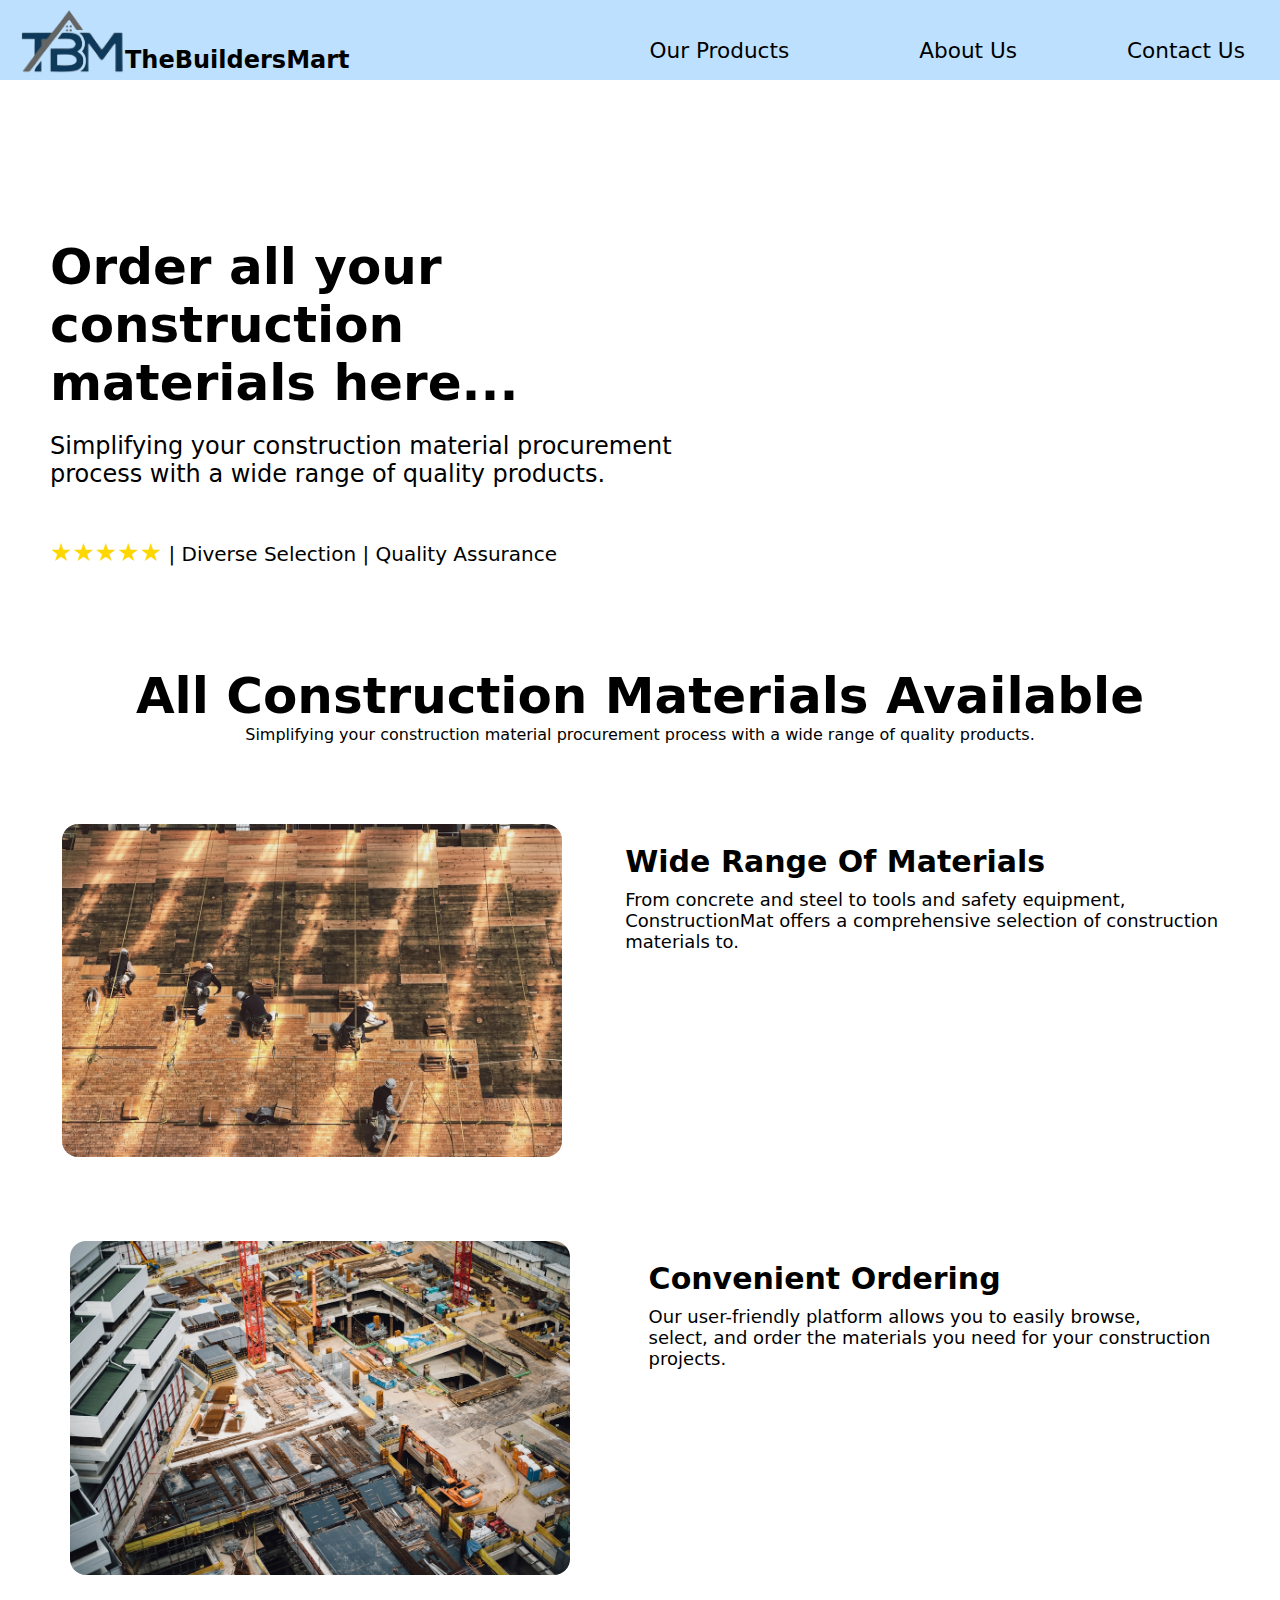
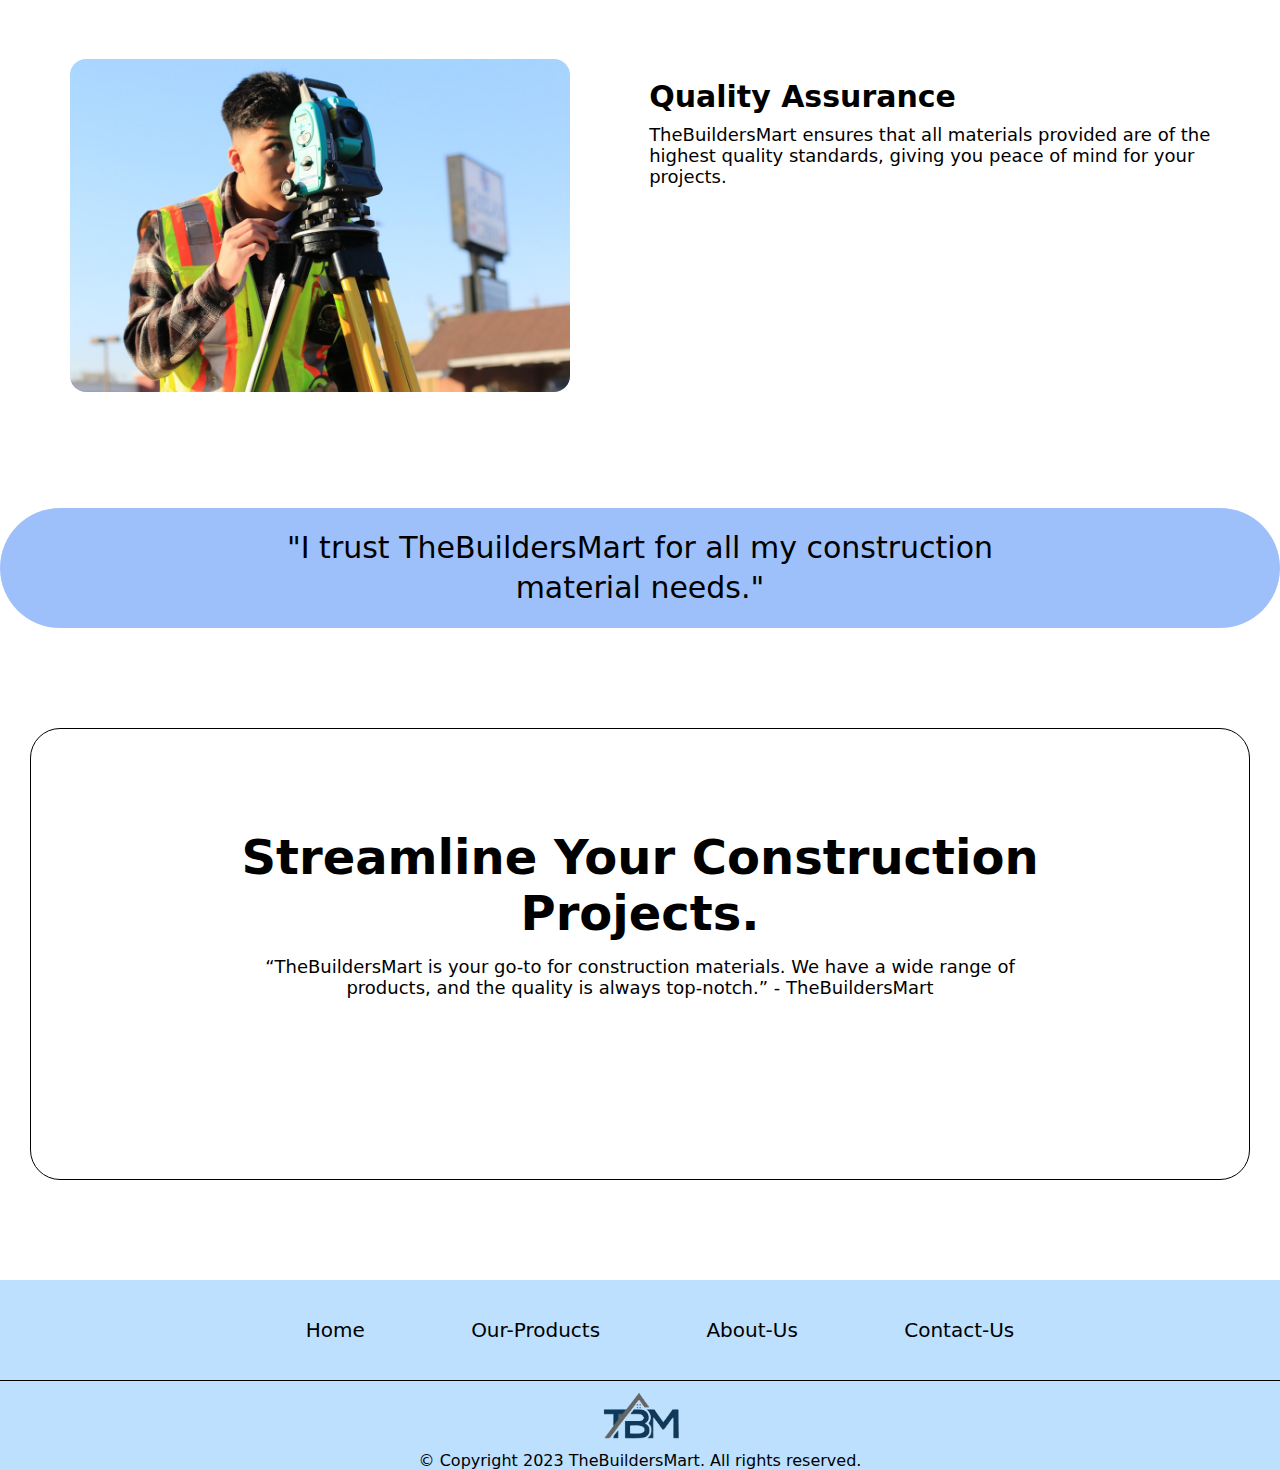
<file: index.html>
<!DOCTYPE html>
<html lang="en">

<head>
    <meta charset="UTF-8">
    <meta name="viewport" content="width=device-width, initial-scale=1.0">
    <title>TheBuildersMart</title>
    <link rel="stylesheet" href="style.css">
</head>

<body>
    <header>
        <div class="navbar">
            <div class="nav-logo">
                <div class="logo"></div>
            </div>
            <div class="name">
                <a href="index.html" style="text-decoration: none; color: black;">TheBuildersMart</a>
            </div>
            <div class="our-materials">
                <a href="products.html" style="text-decoration: none; color: black;">Our Products</a>
            </div>
            <div class="about-us">
                <a href="aboutus.html" style="text-decoration: none; color: black;">About Us</a>
            </div>
            <div class="contact-us">
                <a href="contactus.html" style="text-decoration: none; color: black;">Contact Us</a>
            </div>
        </div>
    </header>
    <div class="hero-section">
        <div class="hero-section1">
            <div class="image">
            </div>
            <div class="section1">
                <p>
                    Order all your<br>
                    construction <br>
                    materials here...
                </p>
            </div>
            <div class="photo">
                
            </div>
            <div class="section2">
                <p>
                    Simplifying your construction material procurement <br>process with a wide range of quality products.
                </p>
            </div>
    
            <div class="stars">
                | Diverse Selection | Quality Assurance    
            </div>
        </div>
        
        <div class="section3">
            <p>
                All Construction Materials Available
            </p>
        </div>
        <div class="section3-1">
            Simplifying your construction material procurement process with a wide range of quality products.
        </div>
        <div class="section4">
            <div class="section4a">
                <img src="photo2.jpg" alt="">
            </div>
            <div class="section4b">
                <div class="section4d1">
                    Wide Range Of Materials
                </div>
                <div class="section4b2">
                    From concrete and steel to tools and safety equipment, <br>ConstructionMat offers a comprehensive selection of construction <br>materials to.
                </div>
            </div>
        </div>
        <div class="section5">
            <div class="section5b">
                <img src="photo3.jpg" alt="">
            </div>
            <div class="section5a">
                <div class="section5a1">
                    Convenient Ordering
                </div>
                <div class="section5a2">
                    Our user-friendly platform allows you to easily browse, <br>select, and order the materials you need for your construction <br>projects.
                </div>
            </div>
        </div>
        <div class="section6">
            <div class="section6b">
                <img src="photo5.jpeg" alt="">
            </div>
            <div class="section6a">
                <div class="section6a1">
                    Quality Assurance
                </div>
                <div class="section6a2">
                    TheBuildersMart ensures that all materials provided are of the <br>highest quality standards, giving you peace of mind for your <br>projects.
                </div>
            </div>
        </div>

        <div class="section7">
            <p>
                "I trust TheBuildersMart for all my construction <br>material needs." 
            </p>
        </div>
        <div class="last-section">
            <div class="last-section1">
                <p>
                    Streamline Your Construction <br>
                    Projects. 
                </p>
            </div>
            <div class="last-section2">
                “TheBuildersMart is your go-to for construction materials. We have a wide range of <br>products, and the quality is always top-notch.” - TheBuildersMart
            </div>
            <div class="body">
                
            </div>
        </div>
    </div>

    <footer>
        <div class="footpanel1">
            <ul>
                <a href="index.html" style="text-decoration: none; color: black;">Home</a> 
                <a href="products.html" style="text-decoration: none; color: black;">Our-Products</a>
                <a href="aboutus.html" style="text-decoration: none; color: black;">About-Us</a>
                <a href="contactus.html" style="text-decoration: none; color: black;">Contact-Us</a>
            </ul>
        </div>   
        <div class="footpanel2">
            <div class="logo1"></div>
        </div>
        <div class="footpanel3">
            <div class="copyright">
                <p>© Copyright 2023 TheBuildersMart. All rights reserved.</p>
            </div>
        </div>
    </footer>

</body>

</html>
</file>
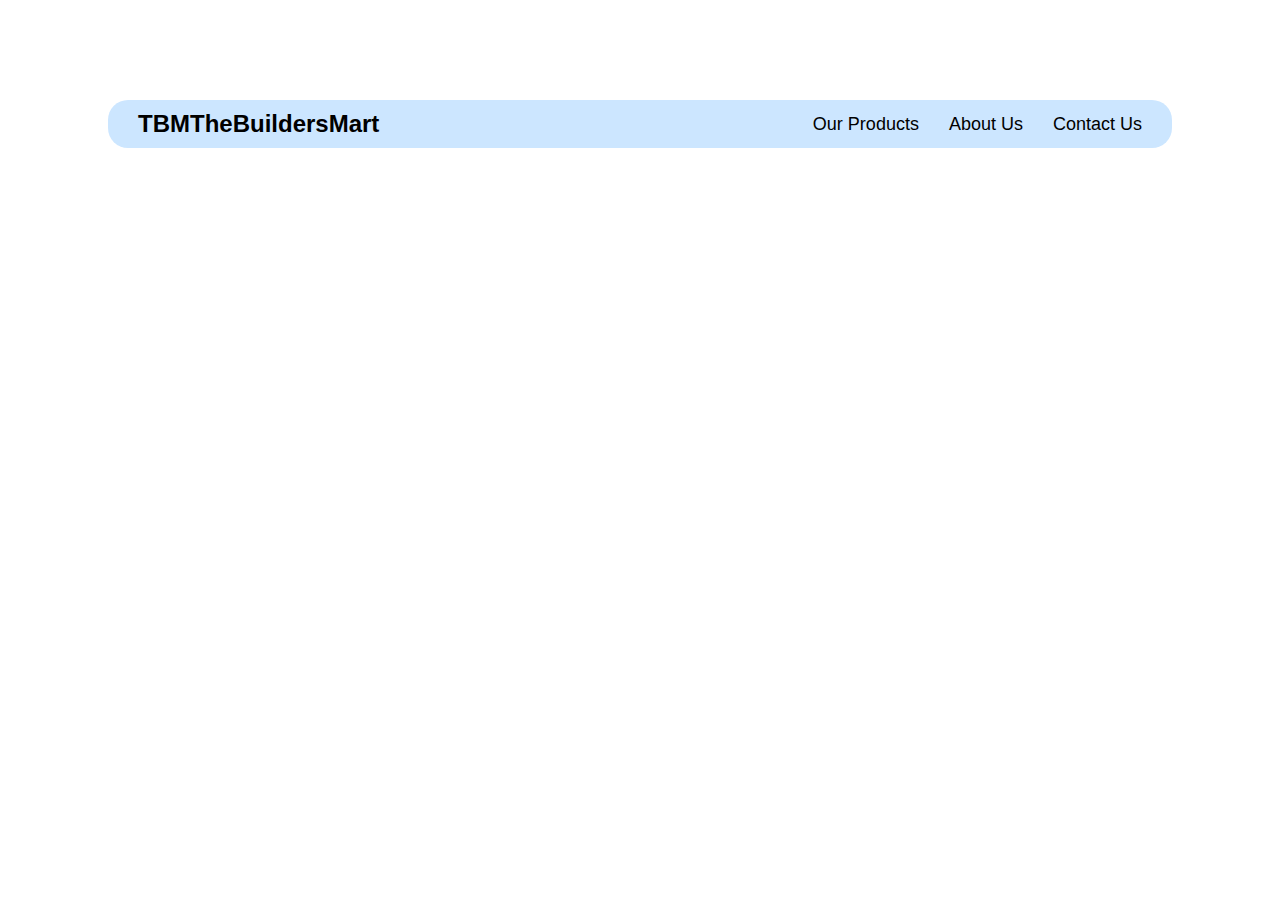
<file: abc.html>
<!DOCTYPE html>
<html lang="en">

<head>
    <meta charset="UTF-8">
    <meta name="viewport" content="width=device-width, initial-scale=1.0">
    <title>Navigation Bar</title>
    <style>
        /* Main container for the navbar */
        .navbar-container {
            display: flex;
            align-items: center;
            justify-content: space-between;
            padding: 10px 30px;
            /* Adjust padding as needed */
            background-color: #cce6ff;
            /* Light blue background color */
            border-radius: 20px;
            /* Rounds the edges */
            max-width: 1200px;
            /* Optional: limits the width of the navbar */
            margin: 100px 100px;
            /* Centers the navbar on the page */
            font-family: Arial, sans-serif;
        }

        /* Logo styling */
        .logo {
            display: flex;
            align-items: center;
            font-size: 24px;
            font-weight: bold;
            color: #000;
        }

        /* Logo icon styling */
        .logo img {
            height: 40px;
            /* Adjust size as needed */
            margin-right: 10px;
        }

        /* Links styling */
        .nav-links {
            display: flex;
            gap: 30px;
            /* Space between links */
        }

        /* Link style */
        .nav-links a {
            text-decoration: none;
            color: #000;
            font-size: 18px;
        }

        .nav-links a:hover {
            text-decoration: underline;
        }
    </style>
</head>

<body>

    <!-- Navbar -->
    <div class="navbar-container">
        <!-- Logo Section -->
        <div class="logo">
            <!-- You can replace this with an <img> tag if you have a logo image -->
            <span>TBM</span><span>TheBuildersMart</span>
        </div>

        <!-- Links Section -->
        <div class="nav-links">
            <a href="#">Our Products</a>
            <a href="#">About Us</a>
            <a href="#">Contact Us</a>
        </div>
    </div>

</body>

</html>
</file>
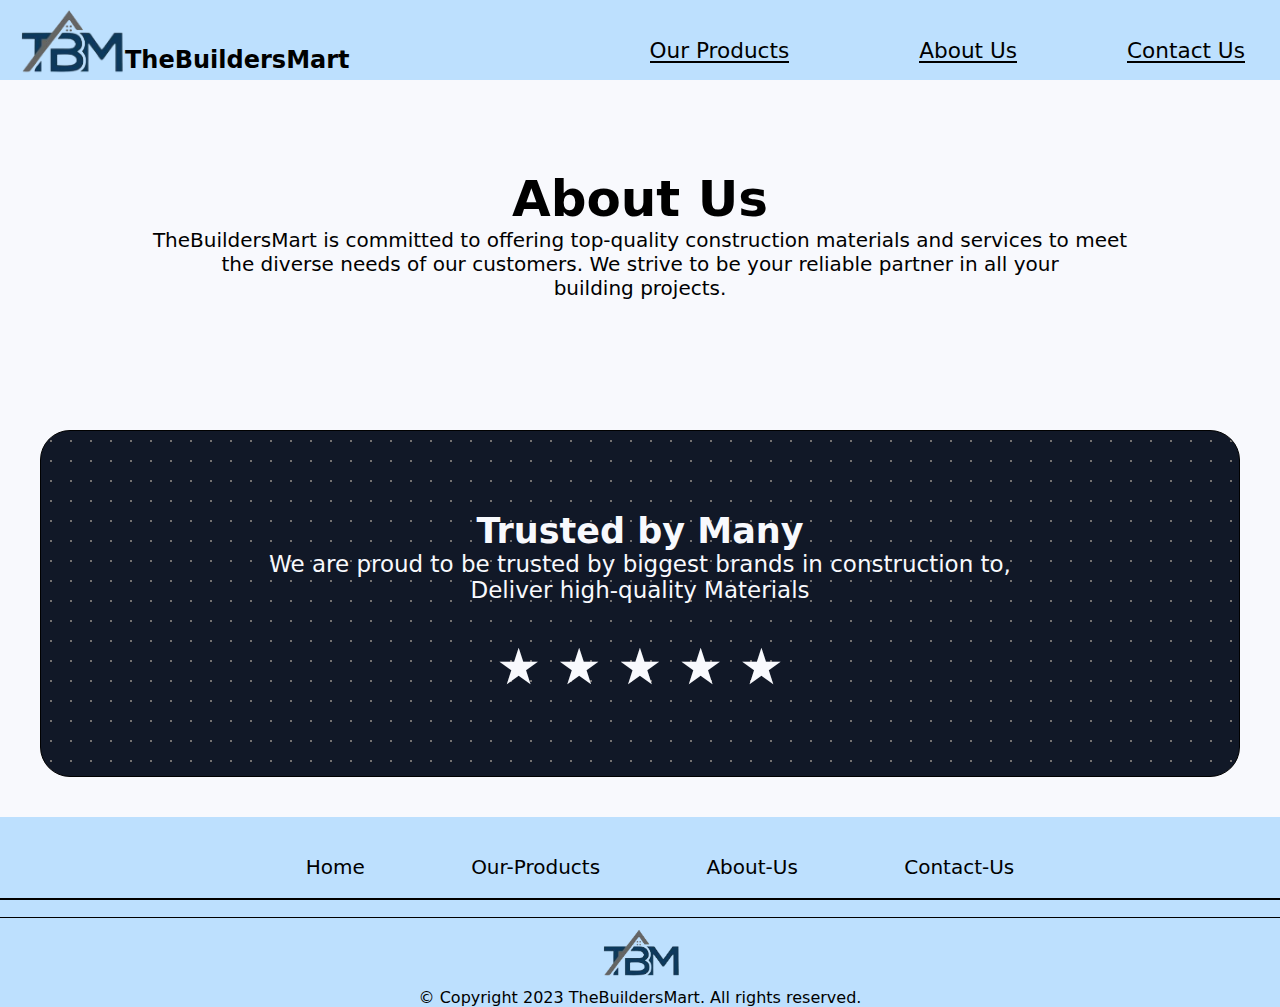
<file: aboutus.html>
<!DOCTYPE html>
<html lang="en">

<head>
    <meta charset="UTF-8">
    <meta name="viewport" content="width=device-width, initial-scale=1.0">
    <title>TheBuildersMart</title>
    <link rel="stylesheet" href="style3.css">
</head>

<body>
    <header>
        <div class="navbar">
            <div class="nav-logo">
                <div class="logo"></div>
            </div>
            <div class="name">
                <a href="index.html" style="text-decoration: none; color: black;">TheBuildersMart</a>
            </div>
            <div class="our-materials">
                <a href="products.html" style="text-decoration: none; color: black;">Our Products</a>
            </div>
            <div class="about-us">
                <a href="aboutus.html" style="text-decoration: none; color: black;">About Us</a>
            </div>
            <div class="contact-us">
                <a href="contactus.html" style="text-decoration: none; color: black;">Contact Us</a>
            </div>
        </div>
    </header>
    <div class="section1">
        <div class="section1-1">
            <h1>About Us</h1>
        </div>
        <div class="section1-2">
            <p>TheBuildersMart is committed to offering top-quality construction materials and services to meet </p>
        </div>
        <div class="section1-3">
            <p>the diverse needs of our customers. We strive to be your reliable partner in all your</p>
        </div>
        <div class="section1-4">
            <p>building projects.</p>
        </div>
    </div>

    <div class="section2">
        <div class="section2-1">
            <p>Trusted by Many</p>
        </div>
        <div class="section2-2">
            <p>We are proud to be trusted by biggest brands in construction to,</p>
        </div>
        <div class="section2-3">
            <p>Deliver high-quality Materials</p>
        </div>
        <div class="stars"></div>
    </div>
</body>

<footer>
    <div class="footpanel1">
        <ul>
            <a href="index.html" style="text-decoration: none; color: black;">Home</a>
            <a href="products.html" style="text-decoration: none; color: black;">Our-Products</a>
            <a href="aboutus.html" style="text-decoration: none; color: black;">About-Us</a>
            <a href="contactus.html" style="text-decoration: none; color: black;">Contact-Us</a>
        </ul>
    </div>
    <div class="footpanel2">
        <div class="logo1"></div>
    </div>
    <div class="footpanel3">
        <div class="copyright">
            <p>© Copyright 2023 TheBuildersMart. All rights reserved.</p>
        </div>
    </div>
</footer>
</file>
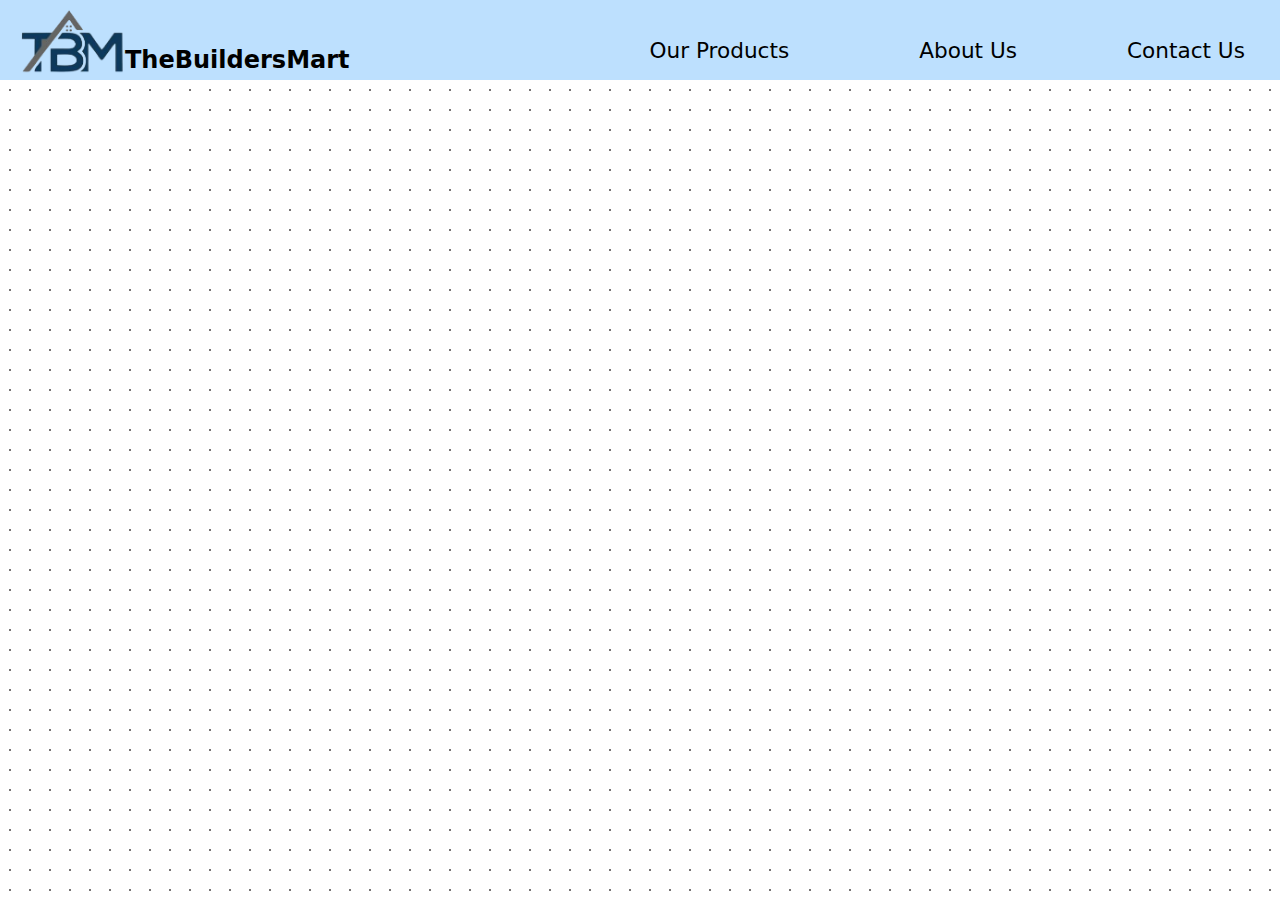
<file: bath.html>
<!DOCTYPE html>
<html lang="en">

<head>
    <meta charset="UTF-8">
    <meta name="viewport" content="width=device-width, initial-scale=1.0">
    <title>TheBuildersMart-Paints</title>
    <style>
        * {
            margin: 0;
            font-family: ui-sans-serif, system-ui, sans-serif;
            border: border-box;
        }


        .main-section {
            height: 2800px;
        }

        .navbar {
            height: 80px;
            background-color: #bde0fe;
            color: rgb(254, 249, 249);
            display: flex;
            align-items: center;
        }

        .nav-logo {
            height: 65px;
            width: 110px;
        }


        .logo {
            background-image: url("icon2.png");
            background-size: cover;
            height: 65px;
            width: 110%;
            margin-left: 10px;
        }

        .name {
            color: black;
            font-size: 1.50rem;
            font-weight: 700;
            margin-left: 15px;
            margin-top: 40px;
        }

        .our-materials {
            color: black;
            font-size: 1.35rem;
            margin-left: 300px;
            margin-top: 20px;
        }

        .about-us {
            color: black;
            font-size: 1.35rem;
            margin-left: 130px;
            margin-top: 20px;
        }

        .contact-us {
            color: black;
            font-size: 1.35rem;
            margin-left: 110px;
            margin-top: 20px;
        }


        body {
            background-color: white;
            background-image: radial-gradient(circle, rgb(118, 115, 115) 1px, transparent 1px);
            background-size: 20px 20px;
        }

        .mainsection {
            display: flex;
            justify-content: center;
            font-size: 15px;
            font-weight: 100;
            padding-top: 50px;
        }
    </style>
</head>

<body>
    <header>
        <div class="navbar">
            <div class="nav-logo">
                <div class="logo"></div>
            </div>
            <div class="name">
                <a href="index.html" style="text-decoration: none; color: black;">TheBuildersMart</a>
            </div>
            <div class="our-materials">
                <a href="products.html" style="text-decoration: none; color: black;">Our Products</a>
            </div>
            <div class="about-us">
                <a href="aboutus.html" style="text-decoration: none; color: black;">About Us</a>
            </div>
            <div class="contact-us">
                <a href="contactus.html" style="text-decoration: none; color: black;">Contact Us</a>
            </div>
        </div>
    </header>

    <div class="mainsection"></div>
</body>

</html>
</file>
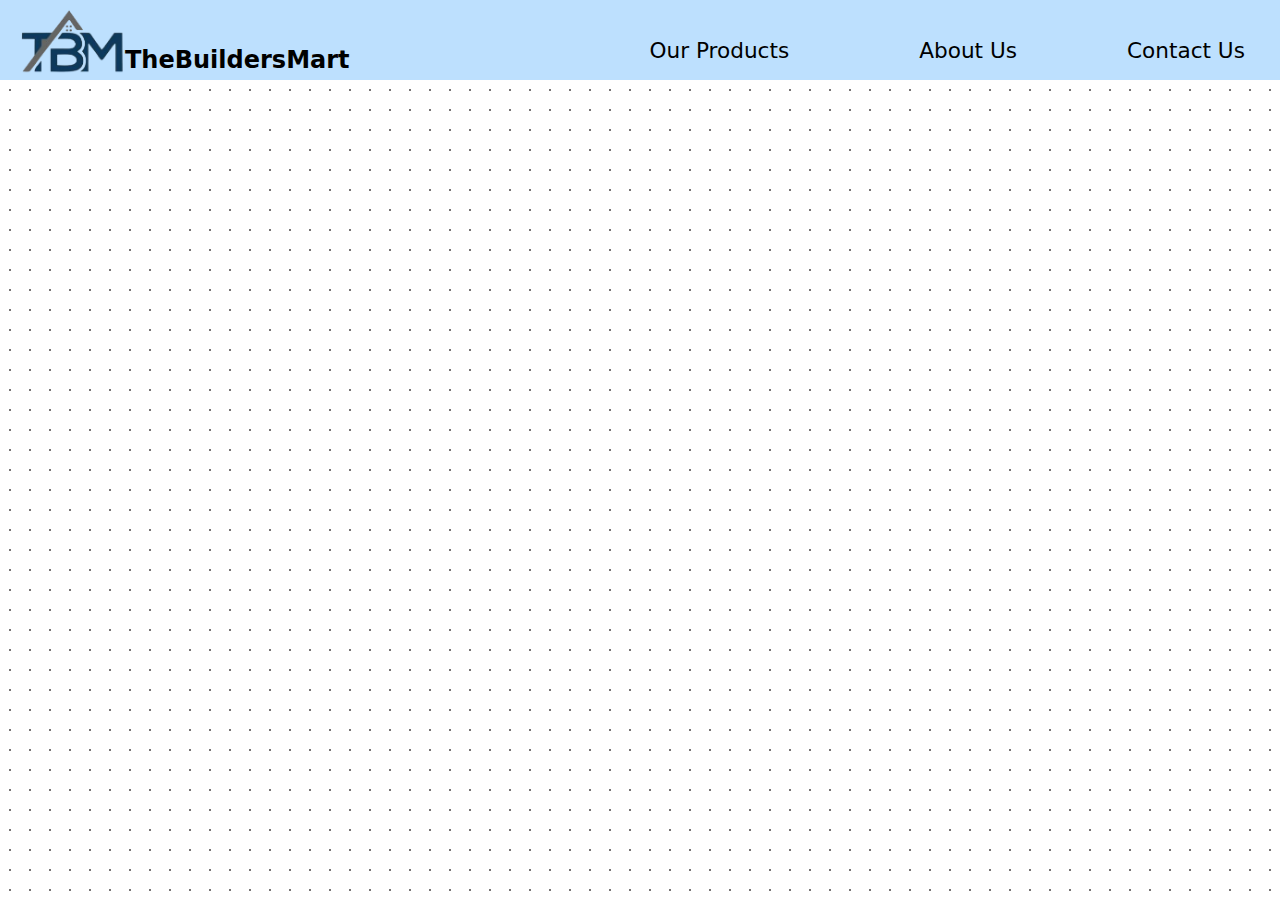
<file: cement.html>
<!DOCTYPE html>
<html lang="en">

<head>
    <meta charset="UTF-8">
    <meta name="viewport" content="width=device-width, initial-scale=1.0">
    <title>TheBuildersMart-Paints</title>
    <link rel="stylesheet" href="cement.css">
</head>

<body>
    <header>
        <div class="navbar">
            <div class="nav-logo">
                <div class="logo"></div>
            </div>
            <div class="name">
                <a href="index.html" style="text-decoration: none; color: black;">TheBuildersMart</a>
            </div>
            <div class="our-materials">
                <a href="products.html" style="text-decoration: none; color: black;">Our Products</a>
            </div>
            <div class="about-us">
                <a href="aboutus.html" style="text-decoration: none; color: black;">About Us</a>
            </div>
            <div class="contact-us">
                <a href="contactus.html" style="text-decoration: none; color: black;">Contact Us</a>
            </div>
        </div>
    </header>

    <div class="mainsection"></div>
</body>

</html>
</file>
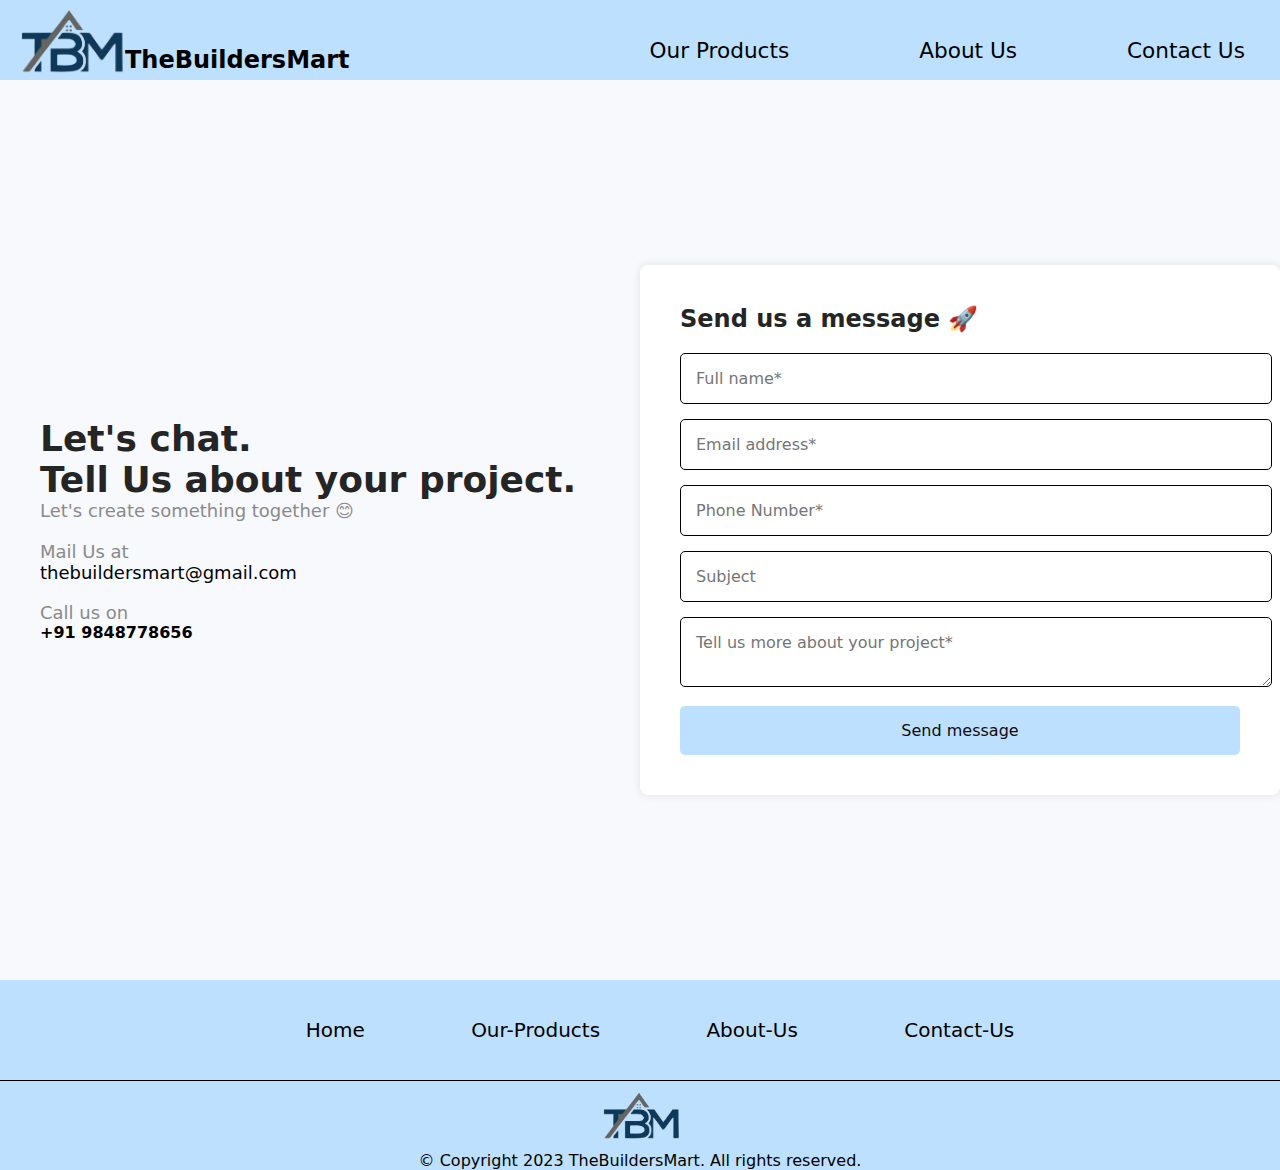
<file: contactus.html>
<!DOCTYPE html>
<html lang="en">
<head>
    <meta charset="UTF-8">
    <meta name="viewport" content="width=device-width, initial-scale=1.0">
    <title>TheBuildersMart</title>
    <link rel="stylesheet" href="style2.css">
</head>
<body>
    <header>
        <div class="navbar">
            <div class="nav-logo">
                <div class="logo"></div>
            </div>
            <div class="name">
                <a href="index.html" style="text-decoration: none; color: black;">TheBuildersMart</a>
            </div>
            <div class="our-materials">
                <a href="products.html" style="text-decoration: none; color: black;">Our Products</a>
            </div>
            <div class="about-us">
                <a href="aboutus.html" style="text-decoration: none; color: black;">About Us</a>
            </div>
            <div class="contact-us">
                <a href="contactus.html" style="text-decoration: none; color: black;">Contact Us</a>
            </div>
        </div>
    </header>

    <div class="main-section">
        <div class="container">
            <div class="left-section">
                <h1>Let's chat.<br>Tell Us about your project.</h1>
                <p>Let's create something together <span>😊</span></p>
                <p class="email">Mail Us at<br><a href="mailto:thebuildersmart@gmail.com">thebuildersmart@gmail.com</a></p>
                <br>
                <p class="Call">Call us on<br><h4>+91 9848778656</h4></p>
            </div>
            <div class="right-section">
                <form>
                    <h2>Send us a message <span>🚀</span></h2>
                    <input type="text" placeholder="Full name*" required>
                    <input type="email" placeholder="Email address*" required>
                    <input type="phone-number" placeholder="Phone Number*" required>
                    <input type="text" placeholder="Subject">
                    <textarea placeholder="Tell us more about your project*" required></textarea>
                    <button type="submit">Send message</button>
                </form>
            </div>
        </div>
    </div>
</body>
<footer>
    <div class="footpanel1">
        <ul>
            <a href="index.html" style="text-decoration: none; color: black;">Home</a> 
            <a href="products.html" style="text-decoration: none; color: black;">Our-Products</a>
            <a href="aboutus.html" style="text-decoration: none; color: black;">About-Us</a>
            <a href="contactus.html" style="text-decoration: none; color: black;">Contact-Us</a>
        </ul>
    </div>   
    <div class="footpanel2">
        <div class="logo1"></div>
    </div>
    <div class="footpanel3">
        <div class="copyright">
            <p>© Copyright 2023 TheBuildersMart. All rights reserved.</p>
        </div>
    </div>
</footer>
</html>
</file>
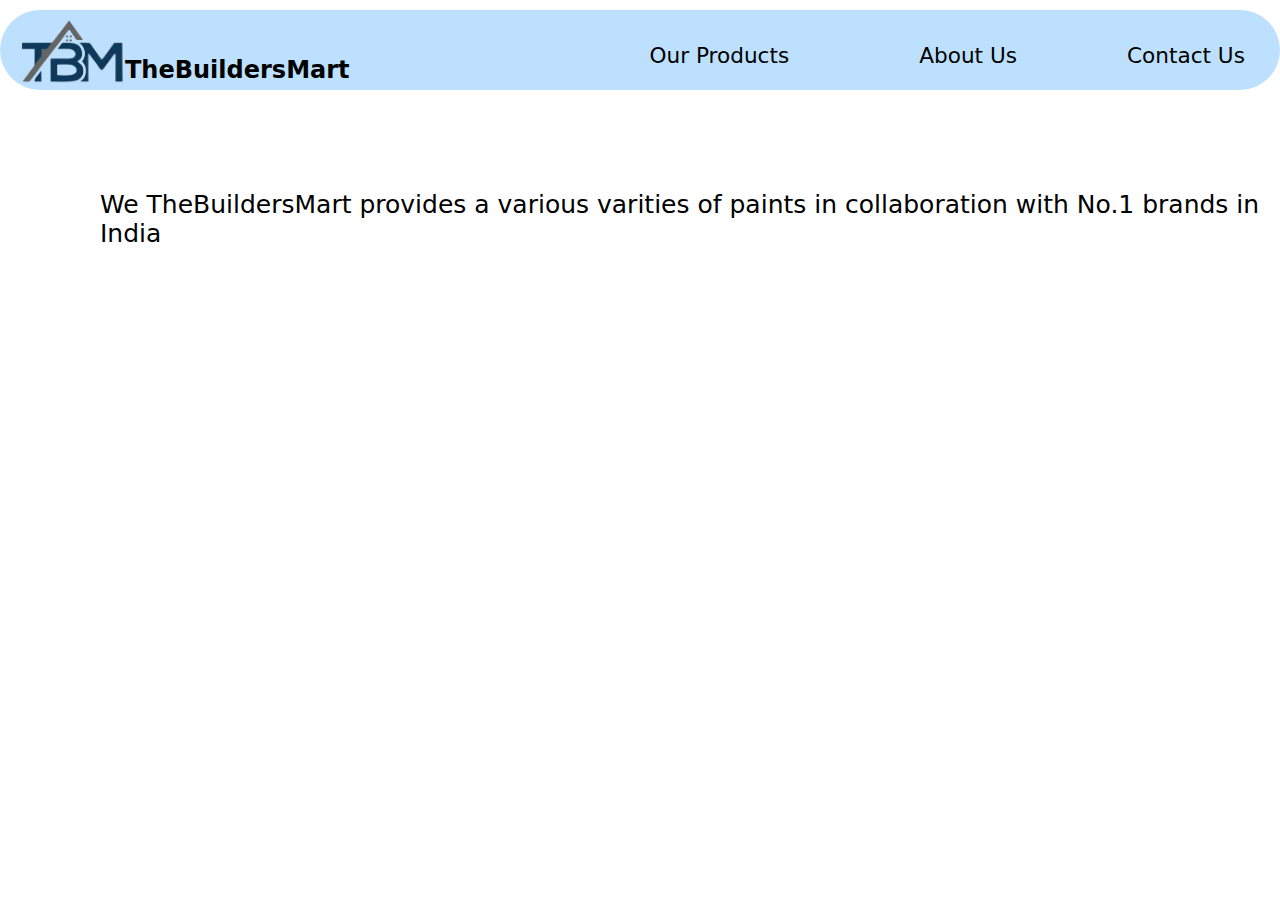
<file: paints.html>
<!DOCTYPE html>
<html lang="en">

<head>
    <meta charset="UTF-8">
    <meta name="viewport" content="width=device-width, initial-scale=1.0">
    <title>TheBuildersMart-Paints</title>
    <link rel="stylesheet" href="paints.css">
</head>

<body>
    <header>
        <div class="navbar">
            <div class="nav-logo">
                <div class="logo"></div>
            </div>
            <div class="name">
                <a href="index.html" style="text-decoration: none; color: black;">TheBuildersMart</a>
            </div>
            <div class="our-materials">
                <a href="products.html" style="text-decoration: none; color: black;">Our Products</a>
            </div>
            <div class="about-us">
                <a href="aboutus.html" style="text-decoration: none; color: black;">About Us</a>
            </div>
            <div class="contact-us">
                <a href="contactus.html" style="text-decoration: none; color: black;">Contact Us</a>
            </div>
        </div>
    </header>

    <div class="mainsection">
        <p>We TheBuildersMart provides a various varities of paints in collaboration with No.1 brands in India</p>
    </div>
</body>

</html>
</file>
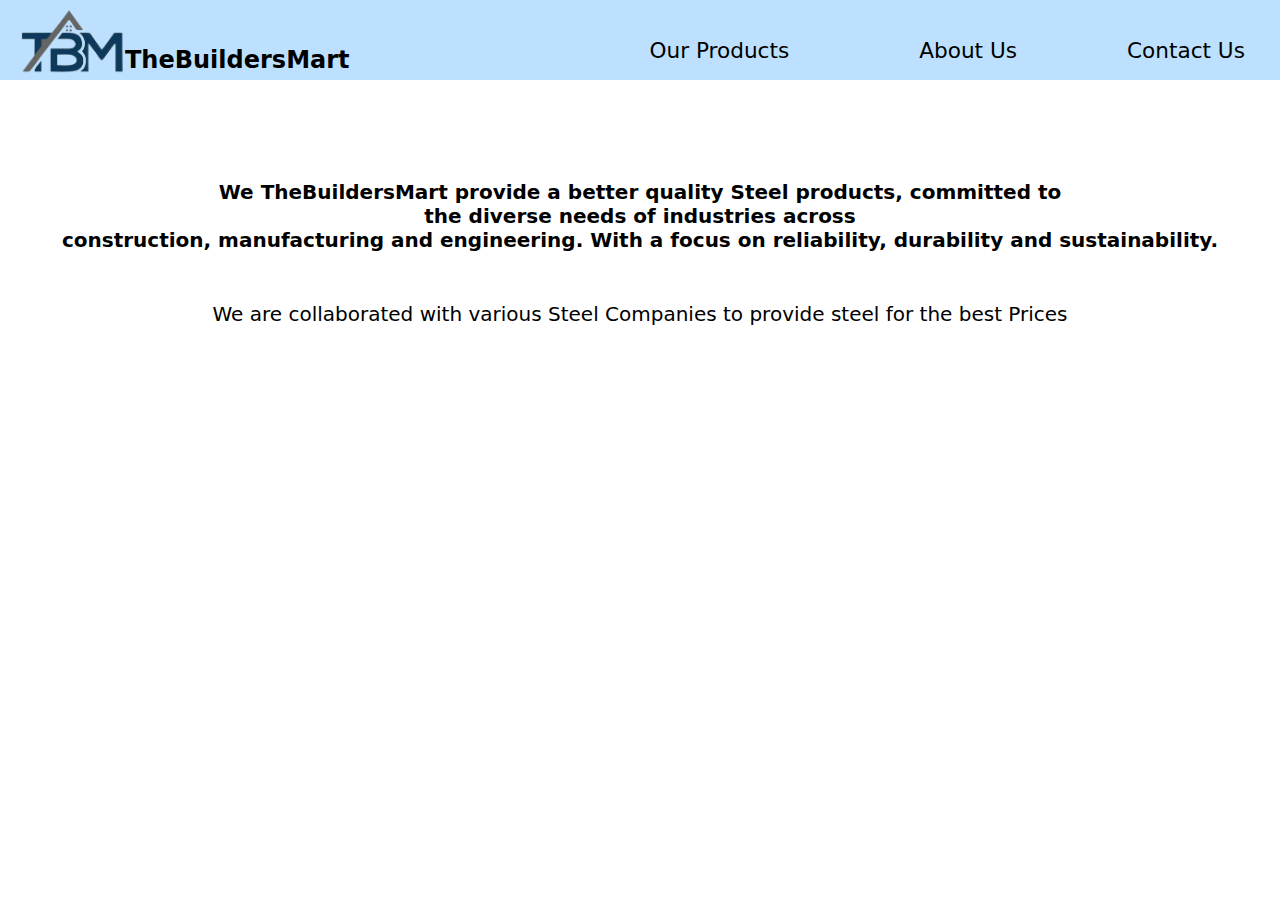
<file: steel.html>
<!DOCTYPE html>
<html lang="en">

<head>
    <meta charset="UTF-8">
    <meta name="viewport" content="width=device-width, initial-scale=1.0">
    <title>TheBuildersMart-Paints</title>
    <link rel="stylesheet" href="steel.css">
</head>

<body>
    <header>
        <div class="navbar">
            <div class="nav-logo">
                <div class="logo">
                    <a href="index.html"></a>
                </div>
            </div>
            <div class="name">
                <a href="index.html" style="text-decoration: none; color: black;">TheBuildersMart</a>
            </div>
            <div class="our-materials">
                <a href="products.html" style="text-decoration: none; color: black;">Our Products</a>
            </div>
            <div class="about-us">
                <a href="aboutus.html" style="text-decoration: none; color: black;">About Us</a>
            </div>
            <div class="contact-us">
                <a href="contactus.html" style="text-decoration: none; color: black;">Contact Us</a>
            </div>
        </div>
    </header>

    <div class="mainsection">
        <p>We TheBuildersMart provide a better quality Steel products, committed to <br>the diverse needs of industries across <br>construction, manufacturing and engineering. With a focus on reliability, durability and sustainability.</p>
    </div>
    <div class="mainsubsection">
        <p>We are collaborated with various Steel Companies to provide steel for the best Prices </p>
    </div>
</body>

</html>
</file>
<file: style.css>
* {
    margin: 0;
    font-family: ui-sans-serif, system-ui, sans-serif;
    border: border-box;
}



.navbar {
    height: 80px;
    background-color: #bde0fe;
    color: rgb(254, 249, 249);
    display: flex;
    align-items: center;
}

.nav-logo {
    height: 65px;
    width: 110px;
}

.image {
    height: 78px;
    background-image: -moz-repeating-linear-gradient();
    
}


.logo {
    background-image: url("icon2.png");
    background-size: cover;
    height: 65px;
    width: 110%;
    margin-left: 10px;
}

.name {
    color: black;
    font-size: 1.50rem;
    font-weight: 700;
    margin-left: 15px;
    margin-top: 40px;
}

.our-materials {
    color: black;
    font-size: 1.35rem;
    margin-left: 300px;
    margin-top: 20px;
}

.our-materials {
    text-decoration: none;
    color: black;
    position: relative;
}

a::after {
    content: '';
    position: absolute;
    width: 100%;
    height: 2px;
    bottom: 0;
    left: 0;
    background-color: black;
    transform: scaleX(0);
    transform-origin: bottom right;
    transition: transform 0.3s ease-in-out;
}

a:hover::after {
    transform: scaleX(1);
    transform-origin: bottom left;
}


.about-us {
    color: black;
    font-size: 1.35rem;
    margin-left: 130px;
    margin-top: 20px;
}

.about-us {
    text-decoration: none;
    color: black;
    position: relative;
}

a::after {
    content: '';
    position: absolute;
    width: 100%;
    height: 2px;
    bottom: 0;
    left: 0;
    background-color: black;
    transform: scaleX(0);
    transform-origin: bottom right;
    transition: transform 0.3s ease-in-out;
}

a:hover::after {
    transform: scaleX(1);
    transform-origin: bottom left;
}


.contact-us {
    color: black;
    font-size: 1.35rem;
    margin-left: 110px;
    margin-top: 20px;
}

.contact-us {
    text-decoration: none;
    color: rgb(3, 20, 255);
    position: relative;
}

a::after {
    content: '';
    position: absolute;
    width: 100%;
    height: 2px;
    bottom: 0;
    left: 0;
    background-color:rgb(3, 20, 255);
    transform: scaleX(0);
    transform-origin: bottom right;
    transition: transform 0.3s ease-in-out;
}

a:hover::after {
    transform: scaleX(1);
    transform-origin: bottom left;
}


.hero-section {
    height: 2800px;
    justify-content: center;
}

.image {
    width: 500px;
}

.section1 {
    font-size: 50px;
    font-weight: 800;
    padding-top: 80px;
    padding-left: 50px;
}

.section2 {

    font-size: 24px;
    padding-left: 50px;
    padding-top: 20px;
}

.stars {
    padding-left: 50px;
    padding-top: 50px;
    font-weight: 500;
    font-size: 20px;
}

.stars::before {
    content: "★★★★★";
    font-size: 25px;
    color: gold;
}

.section3 {
    text-align: center;
    font-size: 50px;
    padding-top: 100px;
    font-weight: 900;
}

.section3-1 {
    text-align: center;
    font-weight: 500;
}

.section4 {
    display: flex;
    justify-content: space-around;
    padding-inline: 30px;
}

.section4a {
    margin-top: 80px;
}

.section4a img {
    width: 500px;
    border-top-right-radius: var(--border-radius-2xl, 1rem);
    border-bottom-right-radius: var(--border-radius-2xl, 1rem);
    border-top-left-radius: var(--border-radius-2xl, 1rem);
    border-bottom-left-radius: var(--border-radius-2xl, 1rem);
}

.section4d1 {
    margin-top: 100px;
    font-size: 30px;
    font-weight: 600;
}

.section4b2 {
    margin-top: 10px;
    font-size: large;
    font-weight: 400;
}

.section5 {
    display: flex;
    justify-content: space-around;
    padding-inline: 30px;
}

.section5b {
    margin-top: 80px;
}

.section5b img {
    width: 500px;
    border-top-right-radius: var(--border-radius-2xl, 1rem);
    border-bottom-right-radius: var(--border-radius-2xl, 1rem);
    border-top-left-radius: var(--border-radius-2xl, 1rem);
    border-bottom-left-radius: var(--border-radius-2xl, 1rem);
}

.section5a1 {
    margin-top: 100px;
    font-size: 30px;
    font-weight: 600;
}

.section5a2 {
    margin-top: 10px;
    font-size: large;
    font-weight: 400;
}

.section6 {
    display: flex;
    justify-content: space-around;
    padding-inline: 30px;
}

.section6b {
    margin-top: 80px;
}

.section6b img {
    width: 500px;
    border-top-right-radius: var(--border-radius-2xl, 1rem);
    border-bottom-right-radius: var(--border-radius-2xl, 1rem);
    border-top-left-radius: var(--border-radius-2xl, 1rem);
    border-bottom-left-radius: var(--border-radius-2xl, 1rem);
}

.section6a1 {
    margin-top: 100px;
    font-size: 30px;
    font-weight: 600;
}

.section6a2 {
    margin-top: 10px;
    font-size: large;
    font-weight: 400;
}

.section7 {
    text-align: center;
    font-size: 30px;
    padding-top: 20px;
    padding-bottom: 20px;
    font-weight: 500;
    background-color: rgb(59 130 246 / .5);
    margin-top: 7rem;
    display: flex;
    justify-content: center;
    line-height: 2.5rem;
    border-radius: 100px;
    border-right-width: 30px;
    border-left-width: 30px;
}

.last-section {
    border: 1px solid black;
    height: 450px;
    margin-top: 100px;
    margin-left: 30px;
    margin-right: 30px;
    border-radius: 30px;
}

.last-section1 {
    font-weight: 600;
    font-size: 3rem;
    padding-top: 100px;
    text-align: center;
}

.last-section2 {
    text-align: center;
    padding-top: 15px;
    font-weight: 400;
    font-size: large;
    font-family: system-ui, -apple-system, BlinkMacSystemFont, 'Segoe UI', Roboto, Oxygen, Ubuntu, Cantarell, 'Open Sans', 'Helvetica Neue', sans-serif;
}


.footpanel1 {
    background-color: #bde0fe;
    height: 100px;
    display: flex;
    justify-content: space-evenly;
    align-items: center;
    font-size: 20px;
    word-spacing: 100px;
}


.footpanel2 {
    background-color: #bde0fe;
    border-top: 0.25px solid black;
    height: 70px;
    display: flex;
    justify-content: center;
    align-items: center;
}

.logo1 {
    background-image: url(icon2.png);
    background-size: cover;
    height: 50px;
    width: 90px;
}

.copyright {
    background-color: #bde0fe;
    display: flex;
    justify-content: center;
    align-items: center;
}
</file>
<file: style3.css>
* {
    margin: 0;
    font-family: ui-sans-serif, system-ui, sans-serif;
    border: border-box;
}

.navbar {
    height: 80px;
    background-color: #bde0fe;
    color: rgb(254, 249, 249);
    display: flex;
    align-items: center;
}

.nav-logo {
    height: 65px;
    width: 110px;
}


.logo {
    background-image: url("icon2.png");
    background-size: cover;
    height: 65px;
    width: 110%;
    margin-left: 10px;
}

.name {
    color: black;
    font-size: 1.50rem;
    font-weight: 700;
    margin-left: 15px;
    margin-top: 40px;
}

.our-materials {
    color: black;
    font-size: 1.35rem;
    margin-left: 300px;
    margin-top: 20px;
}

.our-materials {
    text-decoration: none;
    color: black;
    position: relative;
}

a::after {
    content: '';
    position: absolute;
    width: 100%;
    height: 2px;
    bottom: 0;
    left: 0;
    background-color: black;
    transform: scaleX(0);
    transform-origin: bottom right;
    transition: transform 0.3s ease-in-out;
}

a:hover::after {
    transform: scaleX(1);
    transform-origin: bottom left;
}


.about-us {
    color: black;
    font-size: 1.35rem;
    margin-left: 130px;
    margin-top: 20px;
}

.about-us {
    text-decoration: none;
    color: black;
    position: relative;
}

a::after {
    content: '';
    position: absolute;
    width: 100%;
    height: 2px;
    bottom: 0;
    left: 0;
    background-color: black;
    transform: scaleX(0);
    transform-origin: bottom right;
    transition: transform 0.3s ease-in-out;
}

a:hover::after {
    transform: scaleX(1);
    transform-origin: bottom left;
}


.contact-us {
    color: black;
    font-size: 1.35rem;
    margin-left: 110px;
    margin-top: 20px;
}

.contact-us {
    text-decoration: none;
    color: black;
    position: relative;
}

a::after {
    content: '';
    position: absolute;
    width: 100%;
    height: 2px;
    bottom: 0;
    left: 0;
    background-color: black;
    transform: scaleX(0);
    transform-origin: bottom right;
    transition: transform 0.3s ease-in-out;
}

a::after {
    transform: scaleX(1);
    transform-origin: bottom left;
}

body {
    font-family: Arial, sans-serif;
    background-color: #f8f9fd;
    margin: 0;
    padding: 0;
}

.section1 {
    padding: 90px;
}

.section1-1 {
    font-size: 25px;
    display: flex;
    justify-content: center;
}

.section1-2 {
    font-size: 20px;
    display: flex;
    justify-content: center;
}

.section1-3 {
    font-size: 20px;
    display: flex;
    justify-content: center;
}

.section1-4 {
    font-size: 20px;
    display: flex;
    justify-content: center;
}

.section2 {
    border: 1px solid black;
    border-radius: 30px;
    margin: 40px;
    background-color: #111827;
    color: #f8f9fd;
    background-image: radial-gradient(circle, rgb(118, 115, 115) 1px, transparent 1px);
    background-size: 20px 20px;
}

.section2-1 {
    font-size: 35px;
    font-weight: 700;
    display: flex;
    justify-content: center;
    padding-top: 80px;
}

.section2-2 {
    font-size: 23px;
    font-weight: 300;
    display: flex;
    justify-content: center;
}

.section2-3 {
    font-size: 23px;
    font-weight: 300;
    display: flex;
    justify-content: center;
}

.stars {
    font-weight: 500;
    font-size: 20px;
    padding-bottom: 80px;
    padding-top: 35px;

}

.stars::before {
    content: "★ ★ ★ ★ ★";
    font-size: 50px;
    display: flex;
    justify-content: center;
}


.footpanel1 {
    background-color: #bde0fe;
    height: 100px;
    display: flex;
    justify-content: space-evenly;
    align-items: center;
    font-size: 20px;
    word-spacing: 100px;
}


.footpanel2 {
    background-color: #bde0fe;
    border-top: 0.25px solid black;
    height: 70px;
    display: flex;
    justify-content: center;
    align-items: center;
}

.logo1 {
    background-image: url(icon2.png);
    background-size: cover;
    height: 50px;
    width: 90px;
}

.copyright {
    background-color: #bde0fe;
    display: flex;
    justify-content: center;
    align-items: center;
}
</file>
<file: cement.css>
* {
    margin: 0;
    font-family: ui-sans-serif, system-ui, sans-serif;
    border: border-box;
}


.main-section {
    height: 2800px;
}

.navbar {
    height: 80px;
    background-color: #bde0fe;
    color: rgb(254, 249, 249);
    display: flex;
    align-items: center;
}

.nav-logo {
    height: 65px;
    width: 110px;
}


.logo {
    background-image: url("icon2.png");
    background-size: cover;
    height: 65px;
    width: 110%;
    margin-left: 10px;
}

.name {
    color: black;
    font-size: 1.50rem;
    font-weight: 700;
    margin-left: 15px;
    margin-top: 40px;
}

.our-materials {
    color: black;
    font-size: 1.35rem;
    margin-left: 300px;
    margin-top: 20px;
}

.about-us {
    color: black;
    font-size: 1.35rem;
    margin-left: 130px;
    margin-top: 20px;
}

.contact-us {
    color: black;
    font-size: 1.35rem;
    margin-left: 110px;
    margin-top: 20px;
}


body {
    background-color: white;
    background-image: radial-gradient(circle, rgb(118, 115, 115) 1px, transparent 1px);
    background-size: 20px 20px;
}

.mainsection {
    display: flex;
    justify-content: center;
    font-size: 15px;
    font-weight: 100;
    padding-top: 50px;
}

a::after {
    content: '';
    position: absolute;
    width: 100%;
    height: 2px;
    bottom: 0;
    left: 0;
    background-color: black;
    transform: scaleX(0);
    transform-origin: bottom right;
    transition: transform 0.3s ease-in-out;
}

a:hover::after {
    transform: scaleX(1);
    transform-origin: bottom left;
}
</file>
<file: style2.css>
* {
    margin: 0;
    font-family: ui-sans-serif, system-ui, sans-serif;
    border: border-box;
}

.navbar {
    height: 80px;
    background-color: #bde0fe;
    color: rgb(254, 249, 249);
    display: flex;
    align-items: center;
}

.nav-logo {
    height: 65px;
    width: 110px;
}


.logo {
    background-image: url("icon2.png");
    background-size: cover;
    height: 65px;
    width: 110%;
    margin-left: 10px;
}

.name {
    color: black;
    font-size: 1.50rem;
    font-weight: 700;
    margin-left: 15px;
    margin-top: 40px;
}

.our-materials {
    color: black;
    font-size: 1.35rem;
    margin-left: 300px;
    margin-top: 20px;
}

.our-materials {
    text-decoration: none;
    color: black;
    position: relative;
}

.about-us {
    color: black;
    font-size: 1.35rem;
    margin-left: 130px;
    margin-top: 20px;
}

.about-us {
    text-decoration: none;
    color: black;
    position: relative;
}

/*a::after {
    content: '';
    position: absolute;
    width: 100%;
    height: 2px;
    bottom: 0;
    left: 0;
    background-color: black;
    transform: scaleX(0);
    transform-origin: bottom right;
    transition: transform 0.3s ease-in-out;
}

a:hover::after {
    transform: scaleX(1);
    transform-origin: bottom left;
}*/


.contact-us {
    color: black;
    font-size: 1.35rem;
    margin-left: 110px;
    margin-top: 20px;
}

.contact-us {
    text-decoration: none;
    color: black;
    position: relative;
}

/*a::after {
    content: '';
    position: absolute;
    width: 100%;
    height: 2px;
    bottom: 0;
    left: 0;
    background-color: black;
    transform: scaleX(0);
    transform-origin: bottom right;
    transition: transform 0.3s ease-in-out;
}

a:hover::after {
    transform: scaleX(1);
    transform-origin: bottom left;
}*/

body {
    font-family: Arial, sans-serif;
    background-color: #f8f9fd;
    margin: 0;
    padding: 0;
}

.container {
    display: flex;
    justify-content: center;
    align-items: center;
    height: 100vh;
}

.left-section {
    flex: 1;
    padding: 40px;
}

.left-section h1 {
    font-size: 36px;
    color: #252525;
}

.left-section p {
    font-size: 18px;
    color: #8a8a8a;
}

.left-section .email {
    margin-top: 20px;
}

.left-section .email a {
    color: black;
    text-decoration: none;
}

.left-section .email a:hover {
    color: #bde0fe;
}

.right-section {
    flex: 1;
    background-color: white;
    padding: 40px;
    border-radius: 8px;
    box-shadow: 0 0 10px rgba(0, 0, 0, 0.1);
}

.right-section h2 {
    font-size: 24px;
    color: #252525;
    margin-bottom: 20px;
    
}

form input,
form textarea {
    width: 100%;
    padding: 15px;
    margin-bottom: 15px;
    border: 1px solid black;
    border-radius: 5px;
    font-size: 16px;
}

form button {
    width: 100%;
    padding: 15px;
    background-color: #bde0fe;
    color: rgb(12, 12, 12);
    border: none;
    border-radius: 5px;
    font-size: 16px;
    cursor: pointer;
}

form button:hover {
    background-color: #5c33cc;
}

.footpanel1 {
    background-color: #bde0fe;
    height: 100px;
    display: flex;
    justify-content: space-evenly;
    align-items: center;
    font-size: 20px;
    word-spacing: 100px;
}

.footpanel2 {
    background-color: #bde0fe;
    border-top: 0.25px solid black;
    height: 70px;
    display: flex;
    justify-content: center;
    align-items: center;
}

.logo1 {
    background-image: url(icon2.png);
    background-size: cover;
    height: 50px;
    width: 90px;
}

.copyright {
    background-color: #bde0fe;
    display: flex;
    justify-content: center;
    align-items: center;
}
</file>
<file: paints.css>
* {
    margin: 0;
    font-family: ui-sans-serif, system-ui, sans-serif;
    border: border-box;
}

.navbar {
    height: 80px;
    background-color: #bde0fe;
    color: rgb(254, 249, 249);
    display: flex;
    align-items: center;
    border-radius: 50px; /* Changed from 10px to 50px */
    margin-top: 10px;
    align-items: center;
    
}

.nav-logo {
    height: 65px;
    width: 110px;
}

.logo {
    background-image: url("icon2.png");
    background-size: cover;
    height: 65px;
    width: 110%;
    margin-left: 10px;
}

.name {
    color: black;
    font-size: 1.50rem;
    font-weight: 700;
    margin-left: 15px;
    margin-top: 40px;
}

.our-materials {
    color: black;
    font-size: 1.35rem;
    margin-left: 300px;
    margin-top: 10px;
}

.our-materials {
    text-decoration: none;
    color: black;
    position: relative;
}

.about-us {
    color: black;
    font-size: 1.35rem;
    margin-left: 130px;
    margin-top: 10px;
}

.about-us {
    text-decoration: none;
    color: black;
    position: relative;
}

.contact-us {
    color: black;
    font-size: 1.35rem;
    margin-left: 110px;
    margin-top: 10px;
}

.contact-us {
    text-decoration: none;
    color: rgb(30, 30, 33);
    position: relative;
}

a::after {
    content: '';
    position: absolute;
    width: 100%;
    height: 2px;
    bottom: 0;
    left: 0;
    background-color:rgb(39, 135, 224);
    transform: scaleX(0);
    transform-origin: bottom right;
    transition: transform 0.4s ease-in-out;
}

a:hover::after {
    transform: scaleX(1);
    transform-origin: bottom left;
    color: #bde0fe;
}

.mainsection {
    font-size: 25px;
    font-weight: 400;
    padding-left: 100px;
    padding-top: 100px;

}
</file>
<file: steel.css>
* {
    margin: 0;
    font-family: ui-sans-serif, system-ui, sans-serif;
    border: border-box;
}

.navbar {
    height: 80px;
    background-color: #bde0fe;
    color: rgb(254, 249, 249);
    display: flex;
    align-items: center;
}

.nav-logo {
    height: 65px;
    width: 110px;
}


.logo {
    background-image: url("icon2.png");
    background-size: cover;
    height: 65px;
    width: 110%;
    margin-left: 10px;
}

.name {
    color: black;
    font-size: 1.50rem;
    font-weight: 700;
    margin-left: 15px;
    margin-top: 40px;
}

.our-materials {
    color: black;
    font-size: 1.35rem;
    margin-left: 300px;
    margin-top: 20px;
}

.our-materials {
    text-decoration: none;
    color: black;
    position: relative;
}

a::after {
    content: '';
    position: absolute;
    width: 100%;
    height: 2px;
    bottom: 0;
    left: 0;
    background-color: black;
    transform: scaleX(0);
    transform-origin: bottom right;
    transition: transform 0.3s ease-in-out;
}

a:hover::after {
    transform: scaleX(1);
    transform-origin: bottom left;
}


.about-us {
    color: black;
    font-size: 1.35rem;
    margin-left: 130px;
    margin-top: 20px;
}

.about-us {
    text-decoration: none;
    color: black;
    position: relative;
}

a::after {
    content: '';
    position: absolute;
    width: 100%;
    height: 2px;
    bottom: 0;
    left: 0;
    background-color: black;
    transform: scaleX(0);
    transform-origin: bottom right;
    transition: transform 0.3s ease-in-out;
}

a:hover::after {
    transform: scaleX(1);
    transform-origin: bottom left;
}


.contact-us {
    color: black;
    font-size: 1.35rem;
    margin-left: 110px;
    margin-top: 20px;
}

.contact-us {
    text-decoration: none;
    color: black;
    position: relative;
}

a::after {
    content: '';
    position: absolute;
    width: 100%;
    height: 2px;
    bottom: 0;
    left: 0;
    background-color: black;
    transform: scaleX(0);
    transform-origin: bottom right;
    transition: transform 0.3s ease-in-out;
}

a:hover::after {
    transform: scaleX(1);
    transform-origin: bottom left;
}

.mainsection {
    display: flex;
    justify-content: center;
    font-size: 20px;
    font-weight: 600;
    padding-top: 100px;
    text-align: center;
}

.steel1 {
    padding-left: 100px;
    width: 100px;

}

.mainsubsection {
    display: flex;
    justify-content: center;
    font-size: 20px;
    font-weight: 500;
    text-align: center;
    padding-top: 50px;
}
</file>
